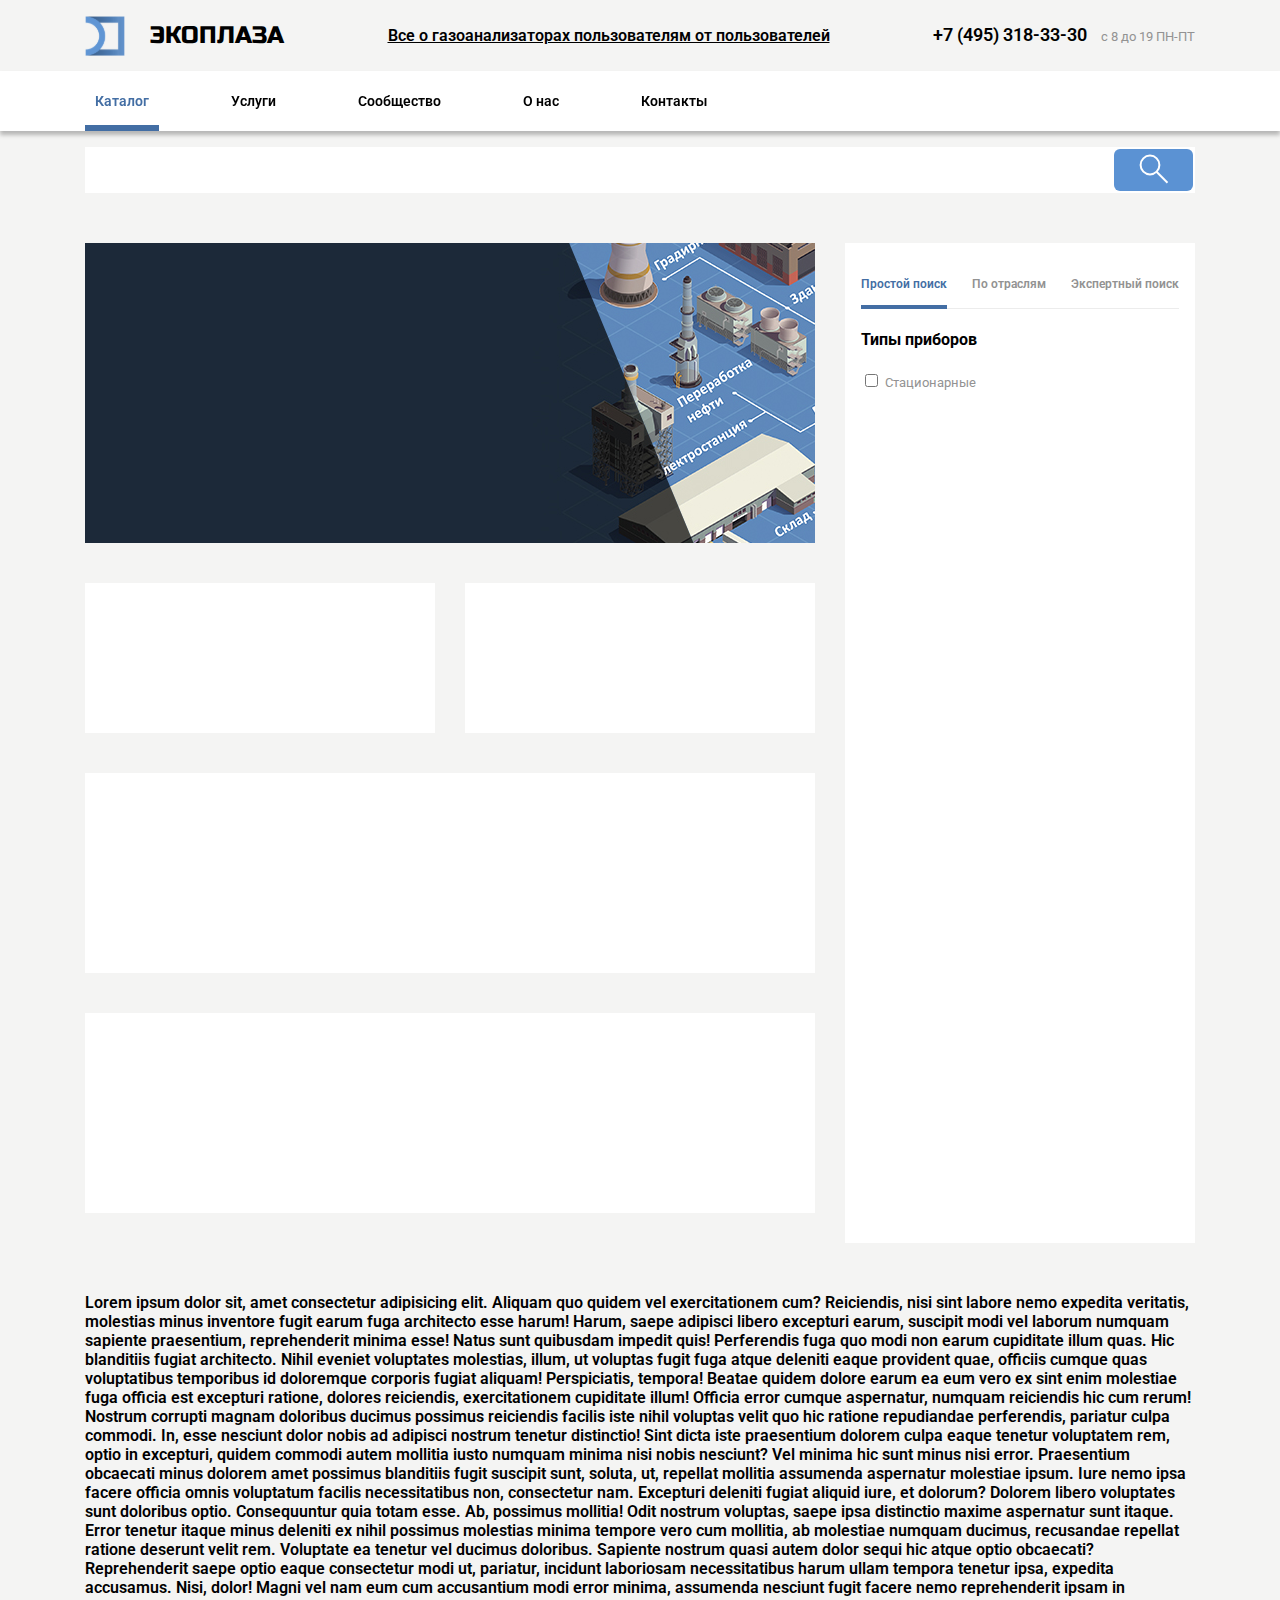
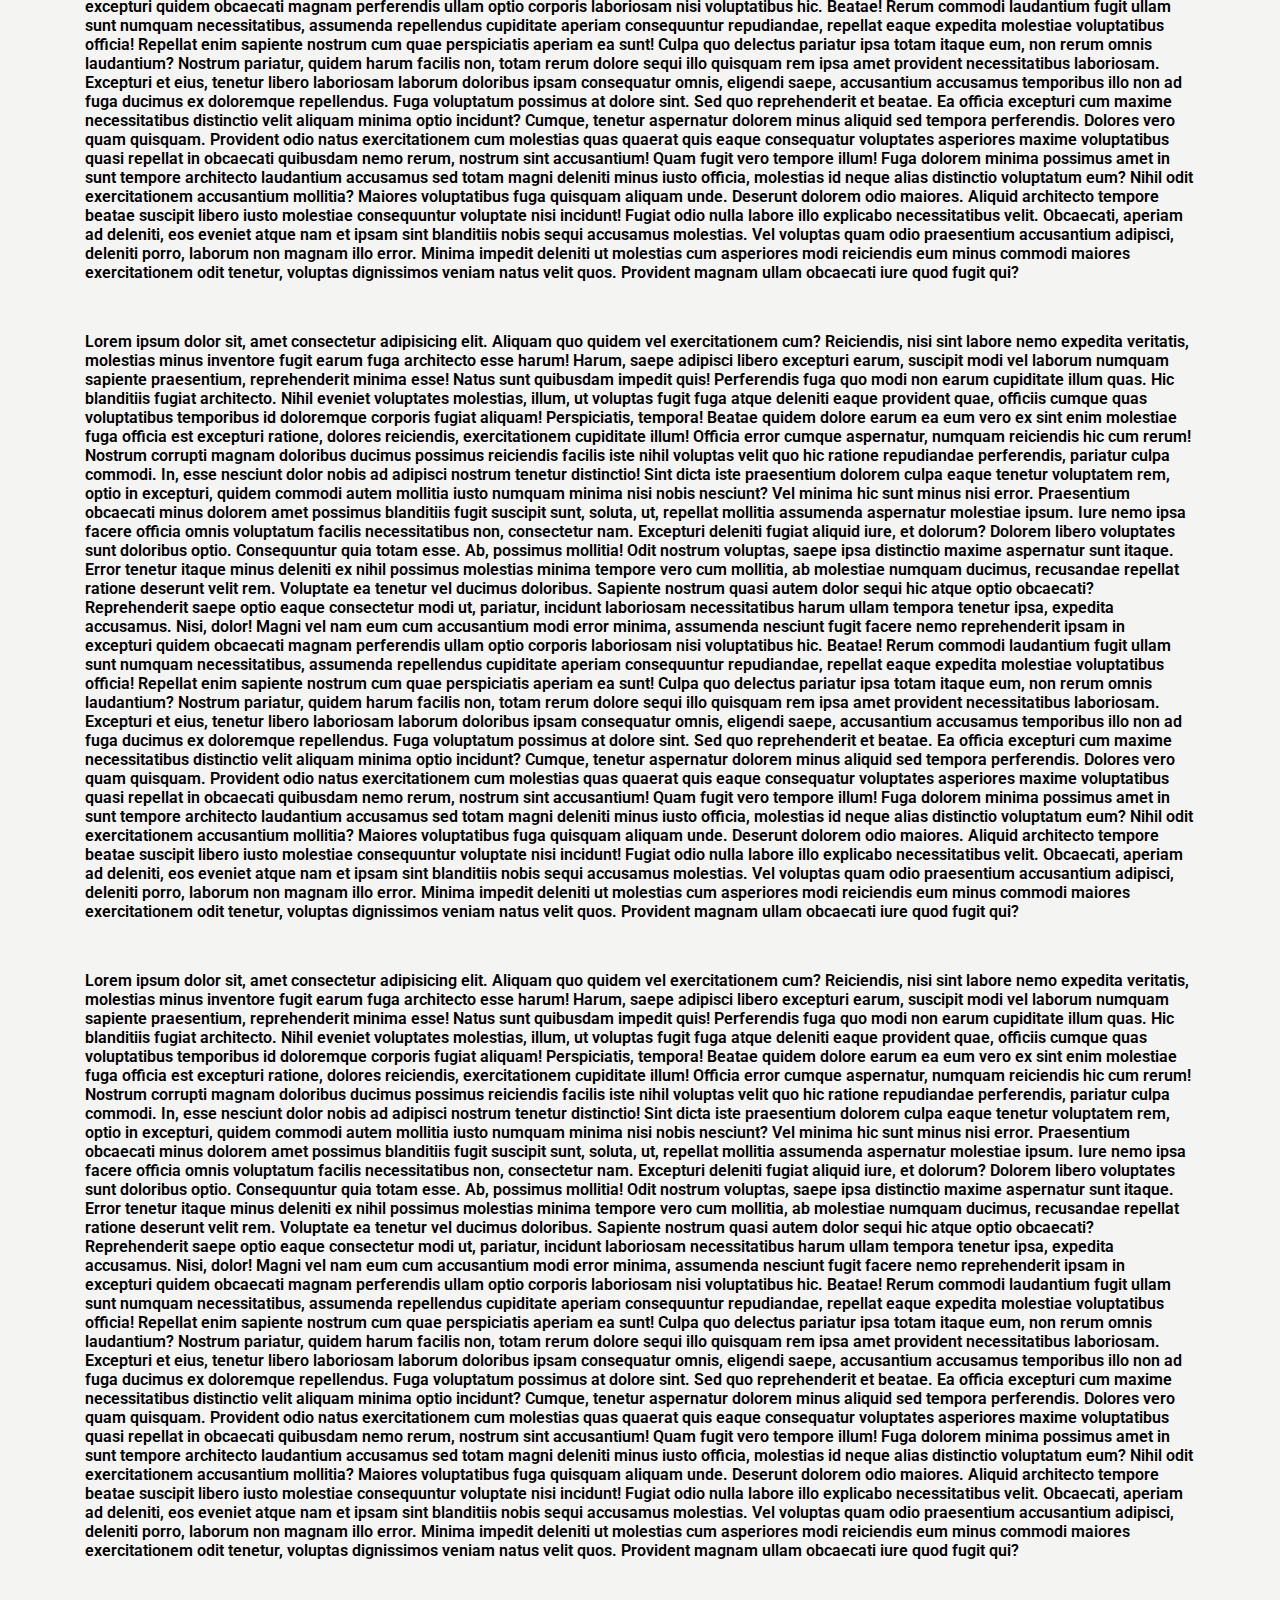
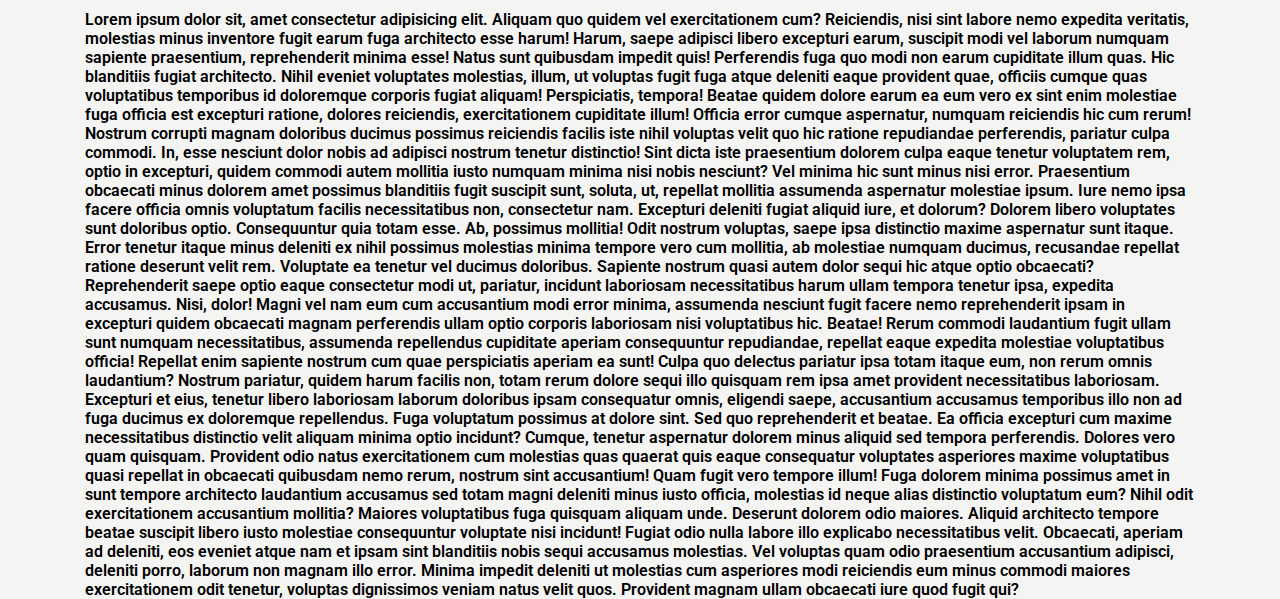
<file: index.html>
<!DOCTYPE html>
<html lang="ru">
<head>
    <meta charset="UTF-8">
    <meta name="viewport" content="width=device-width, initial-scale=1.0">
    <title>Экоплаза</title>
    <link href="https://fonts.googleapis.com/css2?family=Roboto:ital,wght@0,100;0,300;0,400;0,500;0,700;0,900;1,100;1,300;1,400;1,500;1,700;1,900&family=Russo+One&display=swap" rel="stylesheet">
    <link rel="stylesheet" href="source/css/style.css" rel="stylesheet">
</head>
<body>
    <header class="header">
        <a href="index.html" class="header-logo">
            <img class="header-logo__img" src="source/img/logo.svg" alt="">
            <span class="header-logo__text">ЭКОПЛАЗА</span>
        </a>
        <u class="header-tagline">Все о газоанализаторах пользователям от пользователей</u>
        <div class="header-contacts">
            <a class="header-contacts__phone" href="tel:+7(495)318-33-30">+7 (495) 318-33-30</a>
            <span class="header-contacts__text small-text">с 8 до 19 ПН-ПТ</span>
        </div>
    </header>

    <nav class="header-nav">
        <div class="header-nav-container">
            <a href="#" class="header-nav__item header-nav__item_active">Каталог</a>
            <a href="#" class="header-nav__item">Услуги</a>
            <a href="#" class="header-nav__item">Сообщество</a>
            <a href="#" class="header-nav__item">О нас</a>
            <a href="#" class="header-nav__item">Контакты</a>
        </div>
    </nav>

    <section class="main-search">
        <input class="main-search__input" type="search">
        <button class="main-search__btn" type="submit">
            <img src="source/img/search_icon.svg" alt="">
        </button>
    </section>

    <main class="">
        <section class="content">
            <div class="content_slider slider_wrapper">
                <img src="source/img/slider.png" alt="" srcset="">
            </div>
            <div class="content_features">
                <div class="prepare_docs"></div>
                <div class="order_status"></div>
            </div>
            <div class="clients"></div>
            <div class="reasons"></div>

        </section>

        <section class="filter">
            <div class="filter__header grey-text">
                <input type="radio" name="filter_type" id="filter__simple" style="display: none;" checked>
                <label class="filter__type" for="filter__simple" onselectstart="return false">Простой поиск</label>
                <input type="radio" name="filter_type" id="filter__industry" style="display: none;">
                <label class="filter__type" for="filter__industry" onselectstart="return false">По отраслям</label>
                <input type="radio" name="filter_type" id="filter__expert" style="display: none;">
                <label class="filter__type" for="filter__expert" onselectstart="return false">Экспертный поиск</label>
            </div>
            <div class="filter__group">
                <h4>Типы приборов</h4>
                <input class="" type="checkbox" name="" id="stationary">
                <label class="filter__group_checkbox small-text grey-text" for="stationary">Стационарные</label>
            </div>

        </section>
    </main>

    <main>
        Lorem ipsum dolor sit, amet consectetur adipisicing elit. Aliquam quo quidem vel exercitationem cum? Reiciendis, nisi sint labore nemo expedita veritatis, molestias minus inventore fugit earum fuga architecto esse harum!
        Harum, saepe adipisci libero excepturi earum, suscipit modi vel laborum numquam sapiente praesentium, reprehenderit minima esse! Natus sunt quibusdam impedit quis! Perferendis fuga quo modi non earum cupiditate illum quas.
        Hic blanditiis fugiat architecto. Nihil eveniet voluptates molestias, illum, ut voluptas fugit fuga atque deleniti eaque provident quae, officiis cumque quas voluptatibus temporibus id doloremque corporis fugiat aliquam! Perspiciatis, tempora!
        Beatae quidem dolore earum ea eum vero ex sint enim molestiae fuga officia est excepturi ratione, dolores reiciendis, exercitationem cupiditate illum! Officia error cumque aspernatur, numquam reiciendis hic cum rerum!
        Nostrum corrupti magnam doloribus ducimus possimus reiciendis facilis iste nihil voluptas velit quo hic ratione repudiandae perferendis, pariatur culpa commodi. In, esse nesciunt dolor nobis ad adipisci nostrum tenetur distinctio!
        Sint dicta iste praesentium dolorem culpa eaque tenetur voluptatem rem, optio in excepturi, quidem commodi autem mollitia iusto numquam minima nisi nobis nesciunt? Vel minima hic sunt minus nisi error.
        Praesentium obcaecati minus dolorem amet possimus blanditiis fugit suscipit sunt, soluta, ut, repellat mollitia assumenda aspernatur molestiae ipsum. Iure nemo ipsa facere officia omnis voluptatum facilis necessitatibus non, consectetur nam.
        Excepturi deleniti fugiat aliquid iure, et dolorum? Dolorem libero voluptates sunt doloribus optio. Consequuntur quia totam esse. Ab, possimus mollitia! Odit nostrum voluptas, saepe ipsa distinctio maxime aspernatur sunt itaque.
        Error tenetur itaque minus deleniti ex nihil possimus molestias minima tempore vero cum mollitia, ab molestiae numquam ducimus, recusandae repellat ratione deserunt velit rem. Voluptate ea tenetur vel ducimus doloribus.
        Sapiente nostrum quasi autem dolor sequi hic atque optio obcaecati? Reprehenderit saepe optio eaque consectetur modi ut, pariatur, incidunt laboriosam necessitatibus harum ullam tempora tenetur ipsa, expedita accusamus. Nisi, dolor!
        Magni vel nam eum cum accusantium modi error minima, assumenda nesciunt fugit facere nemo reprehenderit ipsam in excepturi quidem obcaecati magnam perferendis ullam optio corporis laboriosam nisi voluptatibus hic. Beatae!
        Rerum commodi laudantium fugit ullam sunt numquam necessitatibus, assumenda repellendus cupiditate aperiam consequuntur repudiandae, repellat eaque expedita molestiae voluptatibus officia! Repellat enim sapiente nostrum cum quae perspiciatis aperiam ea sunt!
        Culpa quo delectus pariatur ipsa totam itaque eum, non rerum omnis laudantium? Nostrum pariatur, quidem harum facilis non, totam rerum dolore sequi illo quisquam rem ipsa amet provident necessitatibus laboriosam.
        Excepturi et eius, tenetur libero laboriosam laborum doloribus ipsam consequatur omnis, eligendi saepe, accusantium accusamus temporibus illo non ad fuga ducimus ex doloremque repellendus. Fuga voluptatum possimus at dolore sint.
        Sed quo reprehenderit et beatae. Ea officia excepturi cum maxime necessitatibus distinctio velit aliquam minima optio incidunt? Cumque, tenetur aspernatur dolorem minus aliquid sed tempora perferendis. Dolores vero quam quisquam.
        Provident odio natus exercitationem cum molestias quas quaerat quis eaque consequatur voluptates asperiores maxime voluptatibus quasi repellat in obcaecati quibusdam nemo rerum, nostrum sint accusantium! Quam fugit vero tempore illum!
        Fuga dolorem minima possimus amet in sunt tempore architecto laudantium accusamus sed totam magni deleniti minus iusto officia, molestias id neque alias distinctio voluptatum eum? Nihil odit exercitationem accusantium mollitia?
        Maiores voluptatibus fuga quisquam aliquam unde. Deserunt dolorem odio maiores. Aliquid architecto tempore beatae suscipit libero iusto molestiae consequuntur voluptate nisi incidunt! Fugiat odio nulla labore illo explicabo necessitatibus velit.
        Obcaecati, aperiam ad deleniti, eos eveniet atque nam et ipsam sint blanditiis nobis sequi accusamus molestias. Vel voluptas quam odio praesentium accusantium adipisci, deleniti porro, laborum non magnam illo error.
        Minima impedit deleniti ut molestias cum asperiores modi reiciendis eum minus commodi maiores exercitationem odit tenetur, voluptas dignissimos veniam natus velit quos. Provident magnam ullam obcaecati iure quod fugit qui?
    </main>
    <main>
        Lorem ipsum dolor sit, amet consectetur adipisicing elit. Aliquam quo quidem vel exercitationem cum? Reiciendis, nisi sint labore nemo expedita veritatis, molestias minus inventore fugit earum fuga architecto esse harum!
        Harum, saepe adipisci libero excepturi earum, suscipit modi vel laborum numquam sapiente praesentium, reprehenderit minima esse! Natus sunt quibusdam impedit quis! Perferendis fuga quo modi non earum cupiditate illum quas.
        Hic blanditiis fugiat architecto. Nihil eveniet voluptates molestias, illum, ut voluptas fugit fuga atque deleniti eaque provident quae, officiis cumque quas voluptatibus temporibus id doloremque corporis fugiat aliquam! Perspiciatis, tempora!
        Beatae quidem dolore earum ea eum vero ex sint enim molestiae fuga officia est excepturi ratione, dolores reiciendis, exercitationem cupiditate illum! Officia error cumque aspernatur, numquam reiciendis hic cum rerum!
        Nostrum corrupti magnam doloribus ducimus possimus reiciendis facilis iste nihil voluptas velit quo hic ratione repudiandae perferendis, pariatur culpa commodi. In, esse nesciunt dolor nobis ad adipisci nostrum tenetur distinctio!
        Sint dicta iste praesentium dolorem culpa eaque tenetur voluptatem rem, optio in excepturi, quidem commodi autem mollitia iusto numquam minima nisi nobis nesciunt? Vel minima hic sunt minus nisi error.
        Praesentium obcaecati minus dolorem amet possimus blanditiis fugit suscipit sunt, soluta, ut, repellat mollitia assumenda aspernatur molestiae ipsum. Iure nemo ipsa facere officia omnis voluptatum facilis necessitatibus non, consectetur nam.
        Excepturi deleniti fugiat aliquid iure, et dolorum? Dolorem libero voluptates sunt doloribus optio. Consequuntur quia totam esse. Ab, possimus mollitia! Odit nostrum voluptas, saepe ipsa distinctio maxime aspernatur sunt itaque.
        Error tenetur itaque minus deleniti ex nihil possimus molestias minima tempore vero cum mollitia, ab molestiae numquam ducimus, recusandae repellat ratione deserunt velit rem. Voluptate ea tenetur vel ducimus doloribus.
        Sapiente nostrum quasi autem dolor sequi hic atque optio obcaecati? Reprehenderit saepe optio eaque consectetur modi ut, pariatur, incidunt laboriosam necessitatibus harum ullam tempora tenetur ipsa, expedita accusamus. Nisi, dolor!
        Magni vel nam eum cum accusantium modi error minima, assumenda nesciunt fugit facere nemo reprehenderit ipsam in excepturi quidem obcaecati magnam perferendis ullam optio corporis laboriosam nisi voluptatibus hic. Beatae!
        Rerum commodi laudantium fugit ullam sunt numquam necessitatibus, assumenda repellendus cupiditate aperiam consequuntur repudiandae, repellat eaque expedita molestiae voluptatibus officia! Repellat enim sapiente nostrum cum quae perspiciatis aperiam ea sunt!
        Culpa quo delectus pariatur ipsa totam itaque eum, non rerum omnis laudantium? Nostrum pariatur, quidem harum facilis non, totam rerum dolore sequi illo quisquam rem ipsa amet provident necessitatibus laboriosam.
        Excepturi et eius, tenetur libero laboriosam laborum doloribus ipsam consequatur omnis, eligendi saepe, accusantium accusamus temporibus illo non ad fuga ducimus ex doloremque repellendus. Fuga voluptatum possimus at dolore sint.
        Sed quo reprehenderit et beatae. Ea officia excepturi cum maxime necessitatibus distinctio velit aliquam minima optio incidunt? Cumque, tenetur aspernatur dolorem minus aliquid sed tempora perferendis. Dolores vero quam quisquam.
        Provident odio natus exercitationem cum molestias quas quaerat quis eaque consequatur voluptates asperiores maxime voluptatibus quasi repellat in obcaecati quibusdam nemo rerum, nostrum sint accusantium! Quam fugit vero tempore illum!
        Fuga dolorem minima possimus amet in sunt tempore architecto laudantium accusamus sed totam magni deleniti minus iusto officia, molestias id neque alias distinctio voluptatum eum? Nihil odit exercitationem accusantium mollitia?
        Maiores voluptatibus fuga quisquam aliquam unde. Deserunt dolorem odio maiores. Aliquid architecto tempore beatae suscipit libero iusto molestiae consequuntur voluptate nisi incidunt! Fugiat odio nulla labore illo explicabo necessitatibus velit.
        Obcaecati, aperiam ad deleniti, eos eveniet atque nam et ipsam sint blanditiis nobis sequi accusamus molestias. Vel voluptas quam odio praesentium accusantium adipisci, deleniti porro, laborum non magnam illo error.
        Minima impedit deleniti ut molestias cum asperiores modi reiciendis eum minus commodi maiores exercitationem odit tenetur, voluptas dignissimos veniam natus velit quos. Provident magnam ullam obcaecati iure quod fugit qui?
    </main>
    <main>
        Lorem ipsum dolor sit, amet consectetur adipisicing elit. Aliquam quo quidem vel exercitationem cum? Reiciendis, nisi sint labore nemo expedita veritatis, molestias minus inventore fugit earum fuga architecto esse harum!
        Harum, saepe adipisci libero excepturi earum, suscipit modi vel laborum numquam sapiente praesentium, reprehenderit minima esse! Natus sunt quibusdam impedit quis! Perferendis fuga quo modi non earum cupiditate illum quas.
        Hic blanditiis fugiat architecto. Nihil eveniet voluptates molestias, illum, ut voluptas fugit fuga atque deleniti eaque provident quae, officiis cumque quas voluptatibus temporibus id doloremque corporis fugiat aliquam! Perspiciatis, tempora!
        Beatae quidem dolore earum ea eum vero ex sint enim molestiae fuga officia est excepturi ratione, dolores reiciendis, exercitationem cupiditate illum! Officia error cumque aspernatur, numquam reiciendis hic cum rerum!
        Nostrum corrupti magnam doloribus ducimus possimus reiciendis facilis iste nihil voluptas velit quo hic ratione repudiandae perferendis, pariatur culpa commodi. In, esse nesciunt dolor nobis ad adipisci nostrum tenetur distinctio!
        Sint dicta iste praesentium dolorem culpa eaque tenetur voluptatem rem, optio in excepturi, quidem commodi autem mollitia iusto numquam minima nisi nobis nesciunt? Vel minima hic sunt minus nisi error.
        Praesentium obcaecati minus dolorem amet possimus blanditiis fugit suscipit sunt, soluta, ut, repellat mollitia assumenda aspernatur molestiae ipsum. Iure nemo ipsa facere officia omnis voluptatum facilis necessitatibus non, consectetur nam.
        Excepturi deleniti fugiat aliquid iure, et dolorum? Dolorem libero voluptates sunt doloribus optio. Consequuntur quia totam esse. Ab, possimus mollitia! Odit nostrum voluptas, saepe ipsa distinctio maxime aspernatur sunt itaque.
        Error tenetur itaque minus deleniti ex nihil possimus molestias minima tempore vero cum mollitia, ab molestiae numquam ducimus, recusandae repellat ratione deserunt velit rem. Voluptate ea tenetur vel ducimus doloribus.
        Sapiente nostrum quasi autem dolor sequi hic atque optio obcaecati? Reprehenderit saepe optio eaque consectetur modi ut, pariatur, incidunt laboriosam necessitatibus harum ullam tempora tenetur ipsa, expedita accusamus. Nisi, dolor!
        Magni vel nam eum cum accusantium modi error minima, assumenda nesciunt fugit facere nemo reprehenderit ipsam in excepturi quidem obcaecati magnam perferendis ullam optio corporis laboriosam nisi voluptatibus hic. Beatae!
        Rerum commodi laudantium fugit ullam sunt numquam necessitatibus, assumenda repellendus cupiditate aperiam consequuntur repudiandae, repellat eaque expedita molestiae voluptatibus officia! Repellat enim sapiente nostrum cum quae perspiciatis aperiam ea sunt!
        Culpa quo delectus pariatur ipsa totam itaque eum, non rerum omnis laudantium? Nostrum pariatur, quidem harum facilis non, totam rerum dolore sequi illo quisquam rem ipsa amet provident necessitatibus laboriosam.
        Excepturi et eius, tenetur libero laboriosam laborum doloribus ipsam consequatur omnis, eligendi saepe, accusantium accusamus temporibus illo non ad fuga ducimus ex doloremque repellendus. Fuga voluptatum possimus at dolore sint.
        Sed quo reprehenderit et beatae. Ea officia excepturi cum maxime necessitatibus distinctio velit aliquam minima optio incidunt? Cumque, tenetur aspernatur dolorem minus aliquid sed tempora perferendis. Dolores vero quam quisquam.
        Provident odio natus exercitationem cum molestias quas quaerat quis eaque consequatur voluptates asperiores maxime voluptatibus quasi repellat in obcaecati quibusdam nemo rerum, nostrum sint accusantium! Quam fugit vero tempore illum!
        Fuga dolorem minima possimus amet in sunt tempore architecto laudantium accusamus sed totam magni deleniti minus iusto officia, molestias id neque alias distinctio voluptatum eum? Nihil odit exercitationem accusantium mollitia?
        Maiores voluptatibus fuga quisquam aliquam unde. Deserunt dolorem odio maiores. Aliquid architecto tempore beatae suscipit libero iusto molestiae consequuntur voluptate nisi incidunt! Fugiat odio nulla labore illo explicabo necessitatibus velit.
        Obcaecati, aperiam ad deleniti, eos eveniet atque nam et ipsam sint blanditiis nobis sequi accusamus molestias. Vel voluptas quam odio praesentium accusantium adipisci, deleniti porro, laborum non magnam illo error.
        Minima impedit deleniti ut molestias cum asperiores modi reiciendis eum minus commodi maiores exercitationem odit tenetur, voluptas dignissimos veniam natus velit quos. Provident magnam ullam obcaecati iure quod fugit qui?
    </main>
    <main>
        Lorem ipsum dolor sit, amet consectetur adipisicing elit. Aliquam quo quidem vel exercitationem cum? Reiciendis, nisi sint labore nemo expedita veritatis, molestias minus inventore fugit earum fuga architecto esse harum!
        Harum, saepe adipisci libero excepturi earum, suscipit modi vel laborum numquam sapiente praesentium, reprehenderit minima esse! Natus sunt quibusdam impedit quis! Perferendis fuga quo modi non earum cupiditate illum quas.
        Hic blanditiis fugiat architecto. Nihil eveniet voluptates molestias, illum, ut voluptas fugit fuga atque deleniti eaque provident quae, officiis cumque quas voluptatibus temporibus id doloremque corporis fugiat aliquam! Perspiciatis, tempora!
        Beatae quidem dolore earum ea eum vero ex sint enim molestiae fuga officia est excepturi ratione, dolores reiciendis, exercitationem cupiditate illum! Officia error cumque aspernatur, numquam reiciendis hic cum rerum!
        Nostrum corrupti magnam doloribus ducimus possimus reiciendis facilis iste nihil voluptas velit quo hic ratione repudiandae perferendis, pariatur culpa commodi. In, esse nesciunt dolor nobis ad adipisci nostrum tenetur distinctio!
        Sint dicta iste praesentium dolorem culpa eaque tenetur voluptatem rem, optio in excepturi, quidem commodi autem mollitia iusto numquam minima nisi nobis nesciunt? Vel minima hic sunt minus nisi error.
        Praesentium obcaecati minus dolorem amet possimus blanditiis fugit suscipit sunt, soluta, ut, repellat mollitia assumenda aspernatur molestiae ipsum. Iure nemo ipsa facere officia omnis voluptatum facilis necessitatibus non, consectetur nam.
        Excepturi deleniti fugiat aliquid iure, et dolorum? Dolorem libero voluptates sunt doloribus optio. Consequuntur quia totam esse. Ab, possimus mollitia! Odit nostrum voluptas, saepe ipsa distinctio maxime aspernatur sunt itaque.
        Error tenetur itaque minus deleniti ex nihil possimus molestias minima tempore vero cum mollitia, ab molestiae numquam ducimus, recusandae repellat ratione deserunt velit rem. Voluptate ea tenetur vel ducimus doloribus.
        Sapiente nostrum quasi autem dolor sequi hic atque optio obcaecati? Reprehenderit saepe optio eaque consectetur modi ut, pariatur, incidunt laboriosam necessitatibus harum ullam tempora tenetur ipsa, expedita accusamus. Nisi, dolor!
        Magni vel nam eum cum accusantium modi error minima, assumenda nesciunt fugit facere nemo reprehenderit ipsam in excepturi quidem obcaecati magnam perferendis ullam optio corporis laboriosam nisi voluptatibus hic. Beatae!
        Rerum commodi laudantium fugit ullam sunt numquam necessitatibus, assumenda repellendus cupiditate aperiam consequuntur repudiandae, repellat eaque expedita molestiae voluptatibus officia! Repellat enim sapiente nostrum cum quae perspiciatis aperiam ea sunt!
        Culpa quo delectus pariatur ipsa totam itaque eum, non rerum omnis laudantium? Nostrum pariatur, quidem harum facilis non, totam rerum dolore sequi illo quisquam rem ipsa amet provident necessitatibus laboriosam.
        Excepturi et eius, tenetur libero laboriosam laborum doloribus ipsam consequatur omnis, eligendi saepe, accusantium accusamus temporibus illo non ad fuga ducimus ex doloremque repellendus. Fuga voluptatum possimus at dolore sint.
        Sed quo reprehenderit et beatae. Ea officia excepturi cum maxime necessitatibus distinctio velit aliquam minima optio incidunt? Cumque, tenetur aspernatur dolorem minus aliquid sed tempora perferendis. Dolores vero quam quisquam.
        Provident odio natus exercitationem cum molestias quas quaerat quis eaque consequatur voluptates asperiores maxime voluptatibus quasi repellat in obcaecati quibusdam nemo rerum, nostrum sint accusantium! Quam fugit vero tempore illum!
        Fuga dolorem minima possimus amet in sunt tempore architecto laudantium accusamus sed totam magni deleniti minus iusto officia, molestias id neque alias distinctio voluptatum eum? Nihil odit exercitationem accusantium mollitia?
        Maiores voluptatibus fuga quisquam aliquam unde. Deserunt dolorem odio maiores. Aliquid architecto tempore beatae suscipit libero iusto molestiae consequuntur voluptate nisi incidunt! Fugiat odio nulla labore illo explicabo necessitatibus velit.
        Obcaecati, aperiam ad deleniti, eos eveniet atque nam et ipsam sint blanditiis nobis sequi accusamus molestias. Vel voluptas quam odio praesentium accusantium adipisci, deleniti porro, laborum non magnam illo error.
        Minima impedit deleniti ut molestias cum asperiores modi reiciendis eum minus commodi maiores exercitationem odit tenetur, voluptas dignissimos veniam natus velit quos. Provident magnam ullam obcaecati iure quod fugit qui?
    </main>
</body>
</html>
</file>
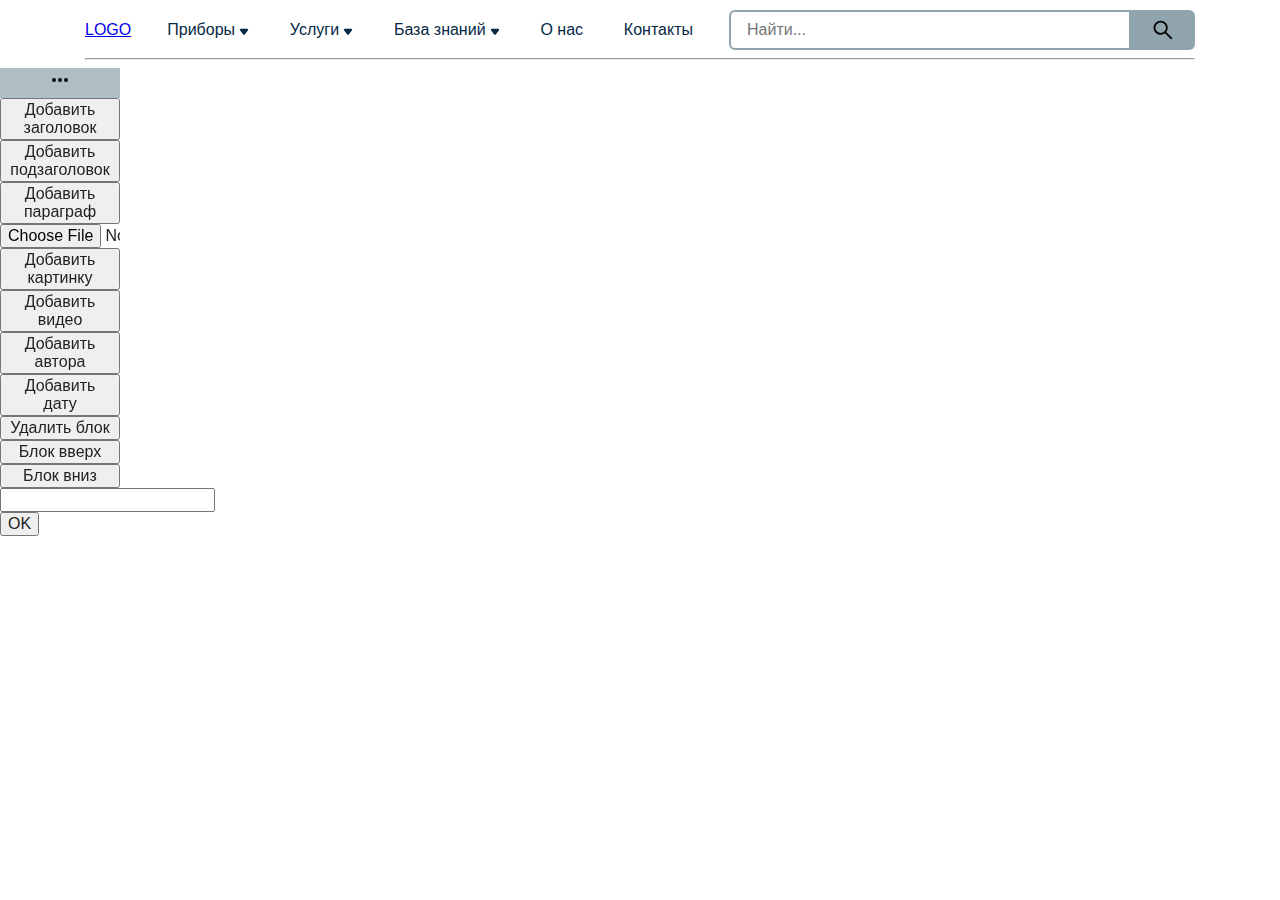
<file: tests/test.html>
<!DOCTYPE html>
<html lang="en">
<head>
  <meta charset="UTF-8">
  <meta name="viewport" content="width=device-width, initial-scale=1.0">
  <title>Document</title>
  <link rel="stylesheet" href="reset.css">
  <link rel="stylesheet" href="test.css">
</head>
<body>
  



<header class="header">
  <a class="logo" href="#">LOGO</a>
<ul class="menu">
  <li class="menu__item">
    <a class="menu__link drop" href="#">Приборы</a>
    <div class="drop_menu">
      <a href="#" class="drop_menu__link">Стационарные</a>
      <a href="#" class="drop_menu__link">Переносные</a>
      <a href="#" class="drop_menu__link">Индивидуальные</a>
      <a href="#" class="drop_menu__link">Комплектующие</a>
      <a href="#" class="drop_menu__link">Дополнительное оборудование</a>
    </div>
  </li>
  <li class="menu__item">
    <a class="menu__link drop" href="#">Услуги</a>
    <div class="drop_menu">
      <a href="#" class="drop_menu__link">Ремонт</a>
      <a href="#" class="drop_menu__link">Калибровка</a>
      <a href="#" class="drop_menu__link">Поверка</a>
    </div>
  </li>
  <li class="menu__item">
    <a class="menu__link drop" href="#">База знаний</a>
    <div class="drop_menu">
      <a href="#" class="drop_menu__link">Сертификаты и свидетельства</a>
      <a href="#" class="drop_menu__link">Техническая документация</a>
      <a href="#" class="drop_menu__link">Методики выполнения измерений</a>
    </div>
  </li>
  <li class="menu__item">
    <a class="menu__link" href="#">О нас</a>
  </li>
  <li class="menu__item">
    <a class="menu__link" href="#">Контакты</a>
  </li>
</ul>

<div class="search_wrapper">
  <input class="search" type="search" placeholder="Найти..." autocomplete="off">
  <a href="#" class="icon">
    <svg width="20" height="20" viewBox="0 0 20 20" fill="none" xmlns="http://www.w3.org/2000/svg">
<path d="M19.3187 18.0273L13.232 11.9406C14.1766 10.7195 14.6875 9.22656 14.6875 7.65625C14.6875 5.77656 13.9539 4.01406 12.6273 2.68516C11.3008 1.35625 9.53359 0.625 7.65625 0.625C5.77891 0.625 4.01172 1.35859 2.68516 2.68516C1.35625 4.01172 0.625 5.77656 0.625 7.65625C0.625 9.53359 1.35859 11.3008 2.68516 12.6273C4.01172 13.9562 5.77656 14.6875 7.65625 14.6875C9.22656 14.6875 10.7172 14.1766 11.9383 13.2344L18.025 19.3187C18.0428 19.3366 18.064 19.3508 18.0874 19.3604C18.1107 19.3701 18.1357 19.3751 18.1609 19.3751C18.1862 19.3751 18.2112 19.3701 18.2345 19.3604C18.2578 19.3508 18.279 19.3366 18.2969 19.3187L19.3187 18.2992C19.3366 18.2814 19.3508 18.2602 19.3604 18.2369C19.3701 18.2135 19.3751 18.1885 19.3751 18.1633C19.3751 18.138 19.3701 18.113 19.3604 18.0897C19.3508 18.0664 19.3366 18.0452 19.3187 18.0273ZM11.3688 11.3688C10.375 12.3602 9.05781 12.9062 7.65625 12.9062C6.25469 12.9062 4.9375 12.3602 3.94375 11.3688C2.95234 10.375 2.40625 9.05781 2.40625 7.65625C2.40625 6.25469 2.95234 4.93516 3.94375 3.94375C4.9375 2.95234 6.25469 2.40625 7.65625 2.40625C9.05781 2.40625 10.3773 2.95 11.3688 3.94375C12.3602 4.9375 12.9062 6.25469 12.9062 7.65625C12.9062 9.05781 12.3602 10.3773 11.3688 11.3688Z" fill="black"></path>
  </svg>
</a>
</div>
</header>
<!-- header -->

<div class="popup" onmousedown="return false">
<a class="tag">Водоканал</a>
<a class="tag">Газпром</a>
<a class="tag">Металлургия</a>
<a class="tag">Выбросы</a>
<a class="tag">Говно</a>
<a class="tag">Жопа</a>
<a class="tag">Говно</a>
<a class="tag">Жопа</a>
<a class="tag">Ничего</a>
<a class="tag">Всё</a>
<a class="tag">Водоканал</a>
<a class="tag">Газпром</a>
<a class="tag">Металлургия</a>
<a class="tag">Выбросы</a>
<a class="tag">Говно</a>
<a class="tag">Жопа</a>
<a class="tag">Говно</a>
<a class="tag">Жопа</a>
<a class="tag">Ничего</a>
<a class="tag">Всё</a>
<a class="tag">Водоканал</a>
<a class="tag">Газпром</a>
<a class="tag">Металлургия</a>
<a class="tag">Выбросы</a>
<a class="tag">Говно</a>
<a class="tag">Жопа</a>
<a class="tag">Говно</a>
<a class="tag">Жопа</a>
<a class="tag">Ничего</a>
<a class="tag">Всё</a>
</div>
<hr>

<!-- News creator -->

<section class="news">
<div class="edit_panel" onmousedown="return false">
  <div class="edit_panel__move">
    <svg width="24" height="24" viewBox="0 0 24 24"> <path d="M16,12A2,2 0 0,1 18,10A2,2 0 0,1 20,12A2,2 0 0,1 18,14A2,2 0 0,1 16,12M10,12A2,2 0 0,1 12,10A2,2 0 0,1 14,12A2,2 0 0,1 12,14A2,2 0 0,1 10,12M4,12A2,2 0 0,1 6,10A2,2 0 0,1 8,12A2,2 0 0,1 6,14A2,2 0 0,1 4,12Z" /></svg>
  </div>
  <button class="edit_panel__button" type="button" name="h3">Добавить заголовок</button>
  <button class="edit_panel__button" type="button" name="h4">Добавить подзаголовок</button>
  <button class="edit_panel__button" type="button" name="p">Добавить параграф</button>
  <input type="file">
  <button class="edit_panel__button" type="button" name="img">Добавить картинку</button>
  <button class="edit_panel__button" type="button" name="video">Добавить видео</button>
  <button class="edit_panel__button" type="button" name="author">Добавить автора</button>
  <button class="edit_panel__button" type="button" name="date">Добавить дату</button>
  <button class="edit_panel__button" type="button" name="delete_block">Удалить блок</button>
  <button class="edit_panel__button" type="button" name="up_block">Блок вверх</button>
  <button class="edit_panel__button" type="button" name="down_block">Блок вниз</button>
  <div class="div_src">
    <input type="text">
    <button>OK</button>
  </div>
</div>
<div class="news_field">
  <iframe width="560" height="315" src="https://www.youtube.com/embed/bexr6Iv0dYg" frameborder="0" allow="accelerometer; autoplay; encrypted-media; gyroscope; picture-in-picture" allowfullscreen></iframe>
</div>



<!-- <textarea class="news__header" name="h3" id="" cols="" rows="" maxlength="" wrap="on">Заголовок новости</textarea>
<div class="news__header"></div> -->

</section>
<script src="test.js"></script>
</body>
</html>
</file>
<file: source/css/style.css>
.small-text {
    font-family: 'Roboto', sans-serif;
    font-size: 13px;
    line-height: 22px;
    font-weight: normal;
}

.super-small-text {

}

.grey-text {
    color: #929292;
}

body {
    font-family: 'Roboto', sans-serif;
    font-weight: 600;
    color: black;
    width: 100%;
    background-color: #F4F4F3;
    margin: 0;
}

.header {
    max-width: 1110px;
    width: 100%;
    height: 55px;
    margin: 8px auto;
    display: flex;
    flex-direction: row;
    align-items: center;
    justify-content: space-between;
}
.header-logo {
    display: inherit;
    align-items: inherit;
    text-decoration: none;

}
.header-logo__img {
}
.header-logo__text {
    margin-left: 25px;
    font-family: Russo One;
    font-style: normal;
    font-weight: normal;
    font-size: 24px;
    line-height: 27px;
    color: #000000;
}

.header-contacts__phone {
    text-decoration: none;
    color: black;
    font-size: 18px;
    margin-right: 10px;
}

.header-contacts__text {
    color: #929292;
}

.header-nav {
    /* position: absolute; */
    /* margin: 0 auto; */
    position: sticky;
    top: 0;
    width: 100%;
    background-color: white;
    box-shadow: 0 4px 4px rgba(0,0,0,0.25);
    margin-bottom: 8px;
    z-index: 999;
}
.header-nav-container {
    max-width: 1110px;
    margin: 0 auto;
    display: flex;
    align-items: center;
    flex-wrap: wrap;
    height: 60px;
}

.header-nav__item {
    color: black;
    text-decoration: none;
    margin-right: 62px;
    /* height: 60px; */
    vertical-align: middle;
    padding: 20px 10px;
    font-size: 14px;
    line-height: 20px;
    position: relative;
}
.header-nav__item_active {
    color: #436EA4;
}
.header-nav__item_active::after {
    content: '';
    position: absolute;
    left: 0;
    bottom: 0;
    width: 100%;
    height: 6px;
    background-color: #436EA4;
}

.header-nav__item:last-child {
    margin-right: 0;
}
.header-nav__item:hover {
    color: #436EA4;
}

.main-search {
    max-width: 1110px;
    width: 100%;
    margin: 0 auto;
    margin-top: 16px;
    display: flex;
    align-items: center;
    background-color: white;
}

.main-search__input {
    height: 46px;
    width: 100%;
    border: none;
}

.main-search__btn {
    margin-right: 2px;
    width: 84px;
    height: 42px;
    background-color: #5B92D3;
    border: none;
    border-radius: 6px;
    cursor: pointer;
    outline: none;
    transition: all 0.1s ease;
}

.main-search__btn:hover {
    background-color: #436EA4;
}

.main-search__btn:active {
    background-color: #36567E;
    transform: scale(0.94);
}

main {
    margin: 0 auto;
    margin-top: 50px;
    max-width: 1110px;
    display: flex;
    flex-direction: row;
    align-items: flex-start;
    justify-content: space-between;
}

.content {
    /* margin-top: 50px; */
    display: flex;
    flex-direction: column;
}

.content_slider {
    height: 300px;
    width: 730px;
}

.slider_wrapper {

}

.content_features {
    margin-top: 40px;
    display: flex;
    flex-direction: row;
    height: 150px;
    width: 730px;
    justify-content: space-between;
}

.prepare_docs, .order_status {
    width: 350px;
    height: 150px;
    background-color: #fff;
}

.clients, .reasons {
    margin-top: 40px;
    width: 730px;
    height: 200px;
    background-color: #fff;
}

.filter {
    width: 350px;
    height: 1000px;
    background-color: #fff;
    padding: 16px;
    box-sizing: border-box;
}

.filter__header {
    display: flex;
    flex-direction: row;
    justify-content: space-between;
    position: relative;
}

.filter__header::after {
    content: '';
    position: absolute;
    left: 0;
    bottom: 0;
    width: 100%;
    height: 1px;
    background-color: #ECECEC;
    z-index: 1;
}

.filter__type {
    height: 50px;
    font-size: 12px;
    line-height: 50px;
    cursor: pointer;
    position: relative;
}

.filter__type:hover {
    color: #436EA4;
}

.filter__header>input:checked + .filter__type {
    color: #436EA4;
}

.filter__header>input:checked + .filter__type:after {
    content: '';
    position: absolute;
    left: 0;
    bottom: 0;
    width: 100%;
    height: 4px;
    background-color: #436EA4;
    z-index: 2;
}

.filter__group_checkbox {
    position: relative;

}
.filter__group_checkbox::before {
    content: none;
    /* background-image: url(../img/checkbox.svg); */
    width: 18px;
    height: 18px;
    /* background-size: contain; */
    background-color: red;

}
</file>
<file: tests/test.css>
body {
  max-width: 1110px;
  margin: 0 auto;
  /*   border-left: 1px solid black;
  border-right: 1px solid black; */
  font-family: arial;
}
  
.header {
  margin-top: 10px;
  display: flex;
  align-items: center;
  justify-content: space-between;
  position: sticky;
  background-color: #fff;
  top: 0;
}

.menu {
  list-style: none;
  padding: 0;
  margin: 0 20px;
  line-height: 40px;
  width: 100%;
  display: flex;
  justify-content: space-between;

}

.menu__item {
  transition: all 200ms;
  display: flex;
  border-radius: 4px;
}

.menu__link {
  padding: 0 16px;
  text-decoration: none;
  color: #062847;
  font-size: 16px;
}

.logo {
}

.drop::after {
  margin-left: 4px;
  display: inline-block;
  content: url("data:image/svg+xml, %3Csvg width='10' height='7' viewBox='0 0 10 7' fill='none' xmlns='http://www.w3.org/2000/svg'%3E%3Cpath d='M4.20759 6.47063C4.6079 6.99064 5.3921 6.99064 5.79241 6.47063L8.95678 2.36C9.46298 1.70243 8.99421 0.750001 8.16437 0.750001L1.83563 0.750001C1.00579 0.750001 0.537025 1.70243 1.04322 2.36L4.20759 6.47063Z' fill='%23062847'/%3E%3C/svg%3E%0A");
  transition: transform 200ms;
  transform-origin: 50% 54%;
}

.menu__item:hover {
  background-color: #BDBDBD;
}

.menu__item:hover .drop_menu{
  opacity: 1;
  visibility: visible;
}

.menu__item:hover .drop::after {
  transform: rotate(180deg);
}

.drop_menu {
  opacity: 0;
  visibility: hidden;
  position: absolute;
  background-color: #BDBDBD;
  border-radius: 4px;
  padding: 6px;
  top: 40px;
  transition: all 200ms;
}

.drop_menu__link {
  display: block;
  text-decoration: none;
  color: #062847;
  border-radius: 4px;
  padding: 0 10px;
  /*   transition: all 200ms; */
}

.drop_menu__link:hover {
  background-color: #fff;
}

/* search */

.search_wrapper {
  display: flex;
  height: 40px;
}

.search {
  width: 380px;
  border-radius: 6px 0 0 6px;
  border: 2px solid #90A4AE;
  padding-left: 16px;
  outline: none;
  transition: all 200ms;
}

.search::placeholder {
}

.search:focus{
  box-shadow: 0 0 5px #1890FF;
  border-color: #1890FF;
}

.search:focus + .icon {
  box-shadow: 0 0 5px #1890FF;
  background-color: #1890FF;
}

.search:focus + .icon path{
  fill: white;
  transition: fill 200ms;
}

.icon {
  width: 64px;
  text-align: center;
  border-radius: 0 6px 6px 0;
  background-color: #90A4AE;
  transition: all 200ms;
}

.icon svg {
  padding-top: 10px;
}

.popup {
  width: 400px;
  float: right;
  margin-left: -100%;
  background-color: #fff;
  position: sticky;
  top: 50px;
  padding: 10px;
  border: 1px solid #CFD8DC;
  border-radius: 6px;
  margin-top: 10px;
  box-shadow: 0 0 10px #90A4AE;
  cursor: default;
  overflow: hidden;
  opacity: 0;
  visibility: hidden;
  transition: all 200ms;
}

.display {
  visibility: visible;
  opacity: 1;
}

.tag {
  text-decoration: none;
  color: black;
  background-color: #90A4AE;
  padding: 6px 10px;
  border-radius: 1em;
  line-height: 40px;
  transition: all 0.2;
}

.tag:hover {
  background-color: #B0BEC5;
  cursor: pointer;
}

.tag_disable {
  text-decoration: none;
  color: black;
  background-color: #FFCCBC;
  padding: 6px 10px;
  border-radius: 1em;
  line-height: 40px;
  transition: all 0.2;
  cursor: default;
}


/* news creator */ 

.edit_panel {
  display: flex;
  flex-direction: column;
  justify-content: flex-start;
  width: 120px;
  position: fixed;
  top: auto;
  left: auto;
}

.edit_panel__move {
  height: 30px;
  background-color: #B0BEC5;
  cursor: move;
  text-align: center;
}




.news__item:hover {
  /* background-color: #EF9A9A; */
  /* color: #757575; */
  outline: 2px solid #1890FF;

}

.news__item:focus {
  background-color: #FFF9C4;
}

.news__h3 {
  font-family: arial;
  line-height: 30px;
  font-size: 24px;
  text-align: center;
  width: 100%;
  font-weight: bold;
	border: 0;
  resize: none;
  margin: 15px 0 0 0;
  padding: 0;
}
.news textarea.news__h3 {
  height: 30px;
}


.news__h4 {
  font-family: arial;
  line-height: 24px;
  font-size: 20px;
  text-align: center;
  width: 100%;
  font-weight: bold;
	border: 0;
  resize: none;
  margin: 10px 0 0 0;
  padding: 0;
}
.news textarea.news__h4 {
  height: 24px;
}

.news__p {
  font-family: arial;
  line-height: 20px;
  font-size: 16px;
  text-align: left;
  text-indent: 20px;
  width: 100%;
  /* font-weight: bold; */
	border: 0;
  resize: none;
  margin: 10px 0 0 0;
  padding: 0;
}
.news textarea.news__p {
  height: 20px;
}

.news__div {
  position: absolute;
  top: 0;
  white-space: pre-wrap;
  word-wrap: break-word;
  visibility: hidden;
  width: 100%;
  max-width: 1110px;
  overflow: hidden;
}
</file>
